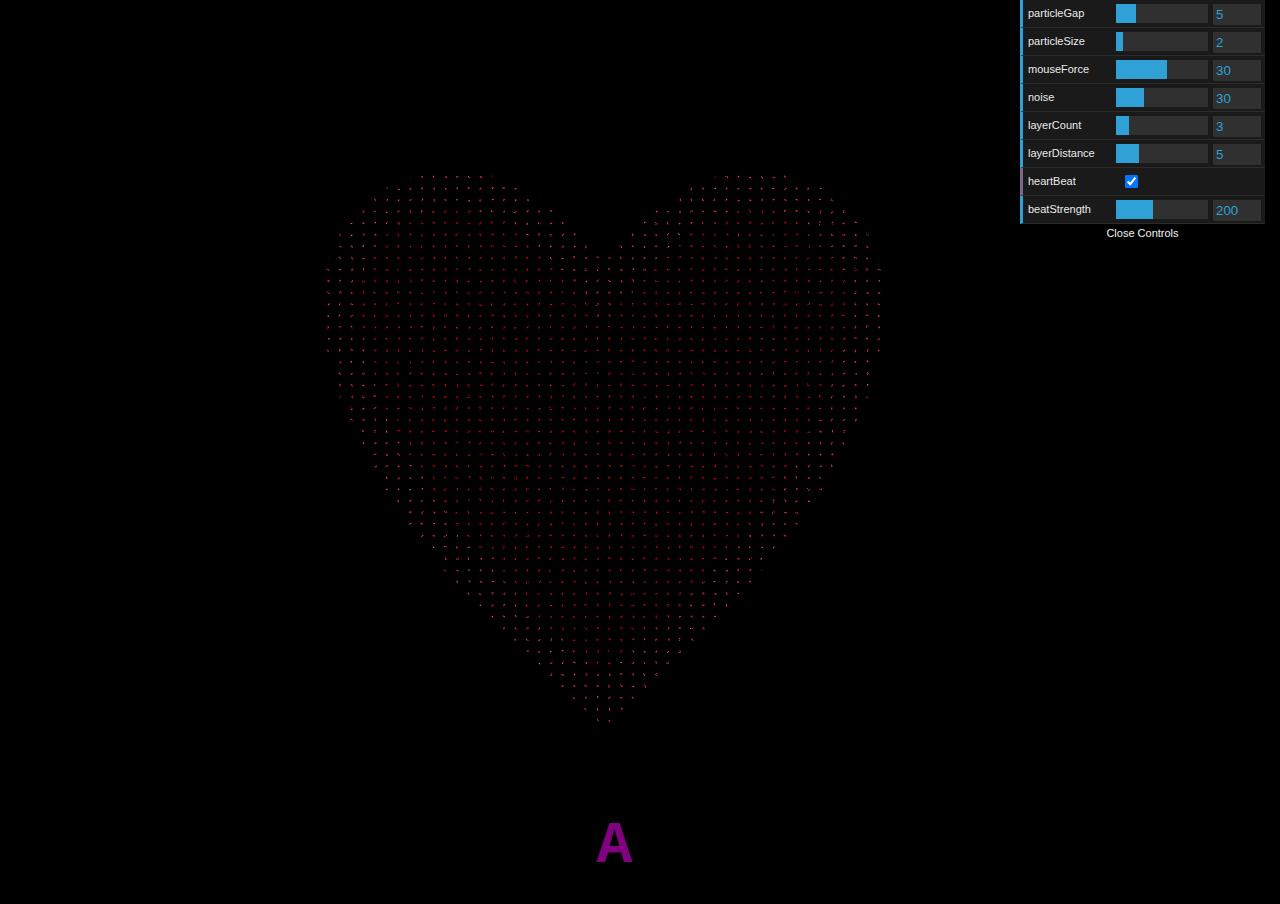
<file: index.html>
<!DOCTYPE html>
<html lang="en">
  <head>
    <meta charset="UTF-8">
    <meta name="viewport" content="width=device-width, initial-scale=1.0">
    <link rel="stylesheet" href="style.css">
    <title>Minions 💜</title>
  </head>
  <body>

    <!-- credits to the writter Tamino Martinius -->
    <img id="valentines" src="[data-uri]">


    <div id="name">A</div>

    <script src="next-particle.js"></script>
    <script src="ajax.js"></script>
    <script src="heart-particle.js"></script>
  </body>
</html>
</file>
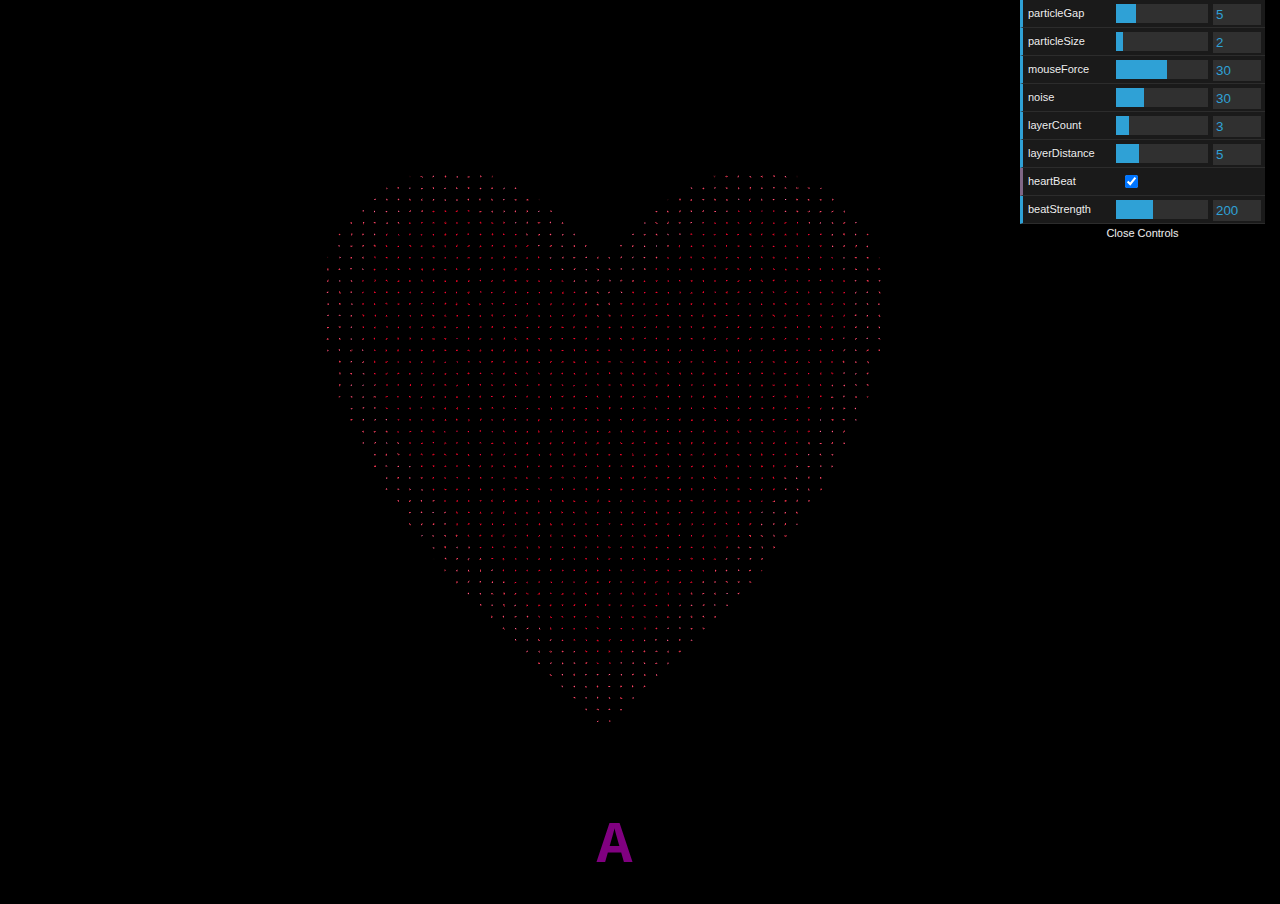
<file: heart.html>
<!DOCTYPE html>
<html lang="en">
  <head>
    <meta charset="UTF-8">
    <meta name="viewport" content="width=device-width, initial-scale=1.0">
    <link rel="stylesheet" href="style.css">
    <title>Minions 💜</title>
  </head>
  <body>

    <!-- credits to the writter Tamino Martinius -->
    <img id="valentines" src="[data-uri]">


    <div id="name">A</div>

    <script src="next-particle.js"></script>
    <script src="ajax.js"></script>
    <script src="heart-particle.js"></script>
  </body>
</html>
</file>
<file: style.css>
html, body {
  margin: 0;
  background: #000;
}

img {
  display: none;
}


.dribbble {
  position: fixed;
  display: block;
  right: 20px;
  bottom: 20px;
}
.dribbble img {
  display: block;
  height: 28px;
}
.twitter {
  position: fixed;
  display: block;
  right: 64px;
  bottom: 14px;
}
.twitter svg {
  width: 32px;
  height: 32px;
  fill: #1da1f2;
}
#name {
  text-align: center; 
  position: absolute;
  bottom: 20px;
  left: 48%; 
  transform: translateX(-50%); 
  font-size: 60px;
  font-family: monospace;
  font-weight: bold;
  color: #800080;
}
</file>
